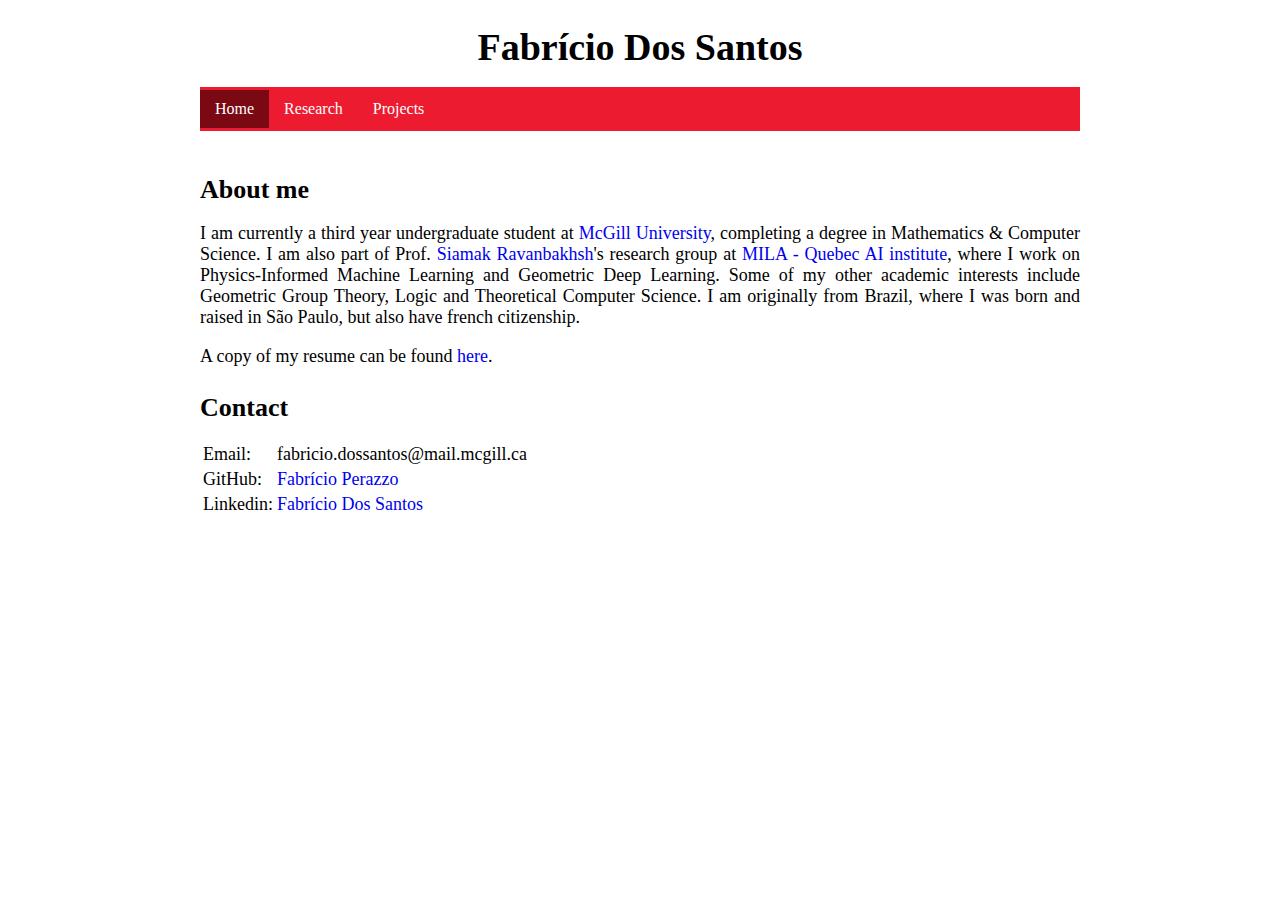
<file: index.html>
<!DOCTYPE html>

<html lang="en">
<head>
	<meta http-equiv="Content-Type" content="text/html; charset=UTF-8">
	<base target="_blank">
	<link rel="stylesheet" type="text/css" href="style.css">
	<title>Fabrício Dos Santos</title>
</head>

<body>

<h1 style="margin-bottom:0pt;"> Fabrício Dos Santos </h1>

<br> 

<nav>
	<ul class="nav">
		<li class="nav"><a class="active" href="./index.html" target="_self">Home</a></li>
		<li class="nav"><a href="./research.html" target="_self">Research</a></li>
		<li class="nav"><a href="./projects.html" target="_self">Projects</a></li>
	</ul>
</nav>

<br>

<h3 style="margin-bottom:0pt;">About me</h3>

<p>
	I am currently a third year undergraduate student at <a href="https://www.mcgill.ca/">McGill University</a>, 
    completing a degree in Mathematics & Computer Science. I am also part of Prof. <a href="https://www.siamak.page/">Siamak Ravanbakhsh</a>'s 
	research group at <a href="https://mila.quebec/">MILA - Quebec AI institute</a>, where I work on Physics-Informed 
	Machine Learning and Geometric Deep Learning. Some of my other academic interests include Geometric Group Theory, 
	Logic and Theoretical Computer Science. I am originally from Brazil, where I was born and raised in São Paulo, but 
	also have french citizenship.
</p>

<p>
	A copy of my resume can be found <a href="./Documents/Resume.pdf">here</a>.
</p>

<h3 style="margin-bottom:0pt;">Contact</h3>

<br>

<table>
<tbody>
	<tr>
		<td>Email:</td>
		<td>fabricio.dossantos@mail.mcgill.ca</td>
	</tr>
	<tr>
		<td>GitHub: </td>
		<td><a href="https://github.com/FabricioPerazzo">Fabrício Perazzo</a></td>
	</tr>
	<tr>
		<td>Linkedin: </td>
		<td><a href="https://www.linkedin.com/in/fabricio-perazzo">Fabrício Dos Santos</a></td>
	</tr>
</tbody>
</table>

</body>
</html>
</file>
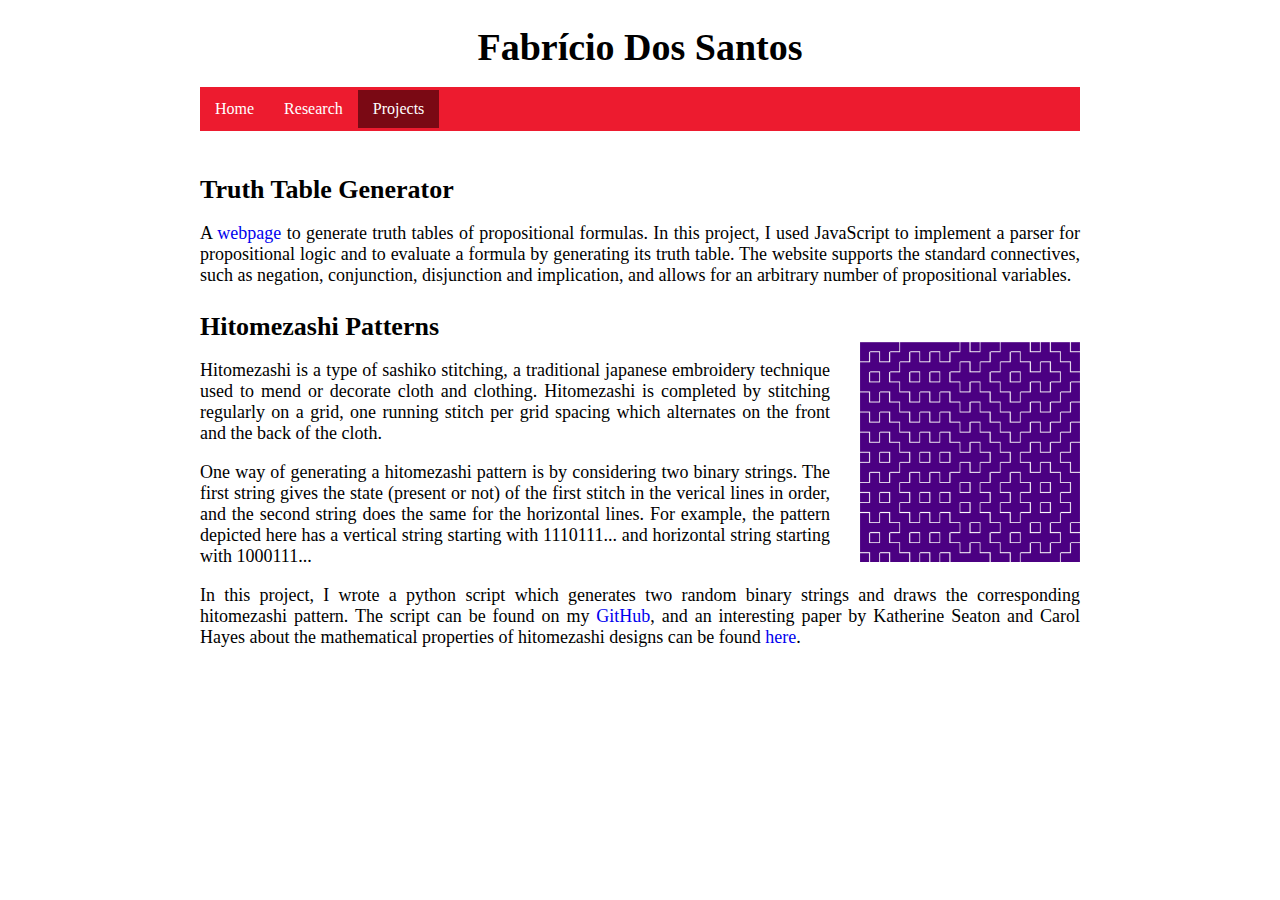
<file: projects.html>
<!DOCTYPE html>

<html lang="en">
<head>
	<meta http-equiv="Content-Type" content="text/html; charset=UTF-8">
	<base target="_blank">
	<link rel="stylesheet" type="text/css" href="style.css">
	<title>Fabrício Dos Santos</title>
</head>

<body>

<h1 style="margin-bottom:0pt;"> Fabrício Dos Santos </h1>

<br> 
	
<nav>
	<ul class="nav">
		<li class="nav"><a href="./index.html" target="_self">Home</a></li>
		<li class="nav"><a href="./research.html" target="_self">Research</a></li>
		<li class="nav"><a class="active" href="./projects.html" target="_self">Projects</a></li>
	</ul>
</nav>
	
<br>
	
<h3 style="margin-bottom:0pt;">Truth Table Generator</h3>

<p>
	A <a href="https://fabricioperazzo.github.io/truth-table/">webpage</a> to generate truth tables of 
	propositional formulas. In this project, I used JavaScript to implement a parser for propositional 
	logic and to evaluate a formula by generating its truth table. The website supports the standard 
	connectives, such as negation, conjunction, disjunction and implication, and allows for an arbitrary 
	number of propositional variables.

<h3 style="margin-bottom:0pt;">Hitomezashi Patterns</h3>

<img id="hitomezashi" src="./Documents/hitomezashi.png" alt="Hitomezashi Stitch Pattern">

<p>
	Hitomezashi is a type of sashiko stitching, a traditional japanese embroidery technique used to mend or 
	decorate cloth and clothing. Hitomezashi is completed by stitching regularly on a grid, one running stitch 
	per grid spacing which alternates on the front and the back of the cloth. 
</p>

<p>
	One way of generating a hitomezashi pattern is by considering two binary strings. The first string gives the
	state (present or not) of the first stitch in the verical lines in order, and the second string does the same
	for the horizontal lines. For example, the pattern depicted here has a vertical string starting with 1110111...
	and horizontal string starting with 1000111... 
</p>

<p>
	In this project, I wrote a python script which generates two random binary strings and draws the corresponding 
	hitomezashi pattern. The script can be found on my <a href="https://github.com/FabricioPerazzo/fabricioperazzo.github.io">GitHub</a>,
	and an interesting paper by Katherine Seaton and Carol Hayes about the mathematical properties of hitomezashi designs can be found
	<a href="https://arxiv.org/abs/2208.12580#:~:text=Two%20mathematical%20aspects%20of%20the,analysed%20using%20these%20two%20ideas.">here</a>.  
</p>
    
</body>
</html>
</file>
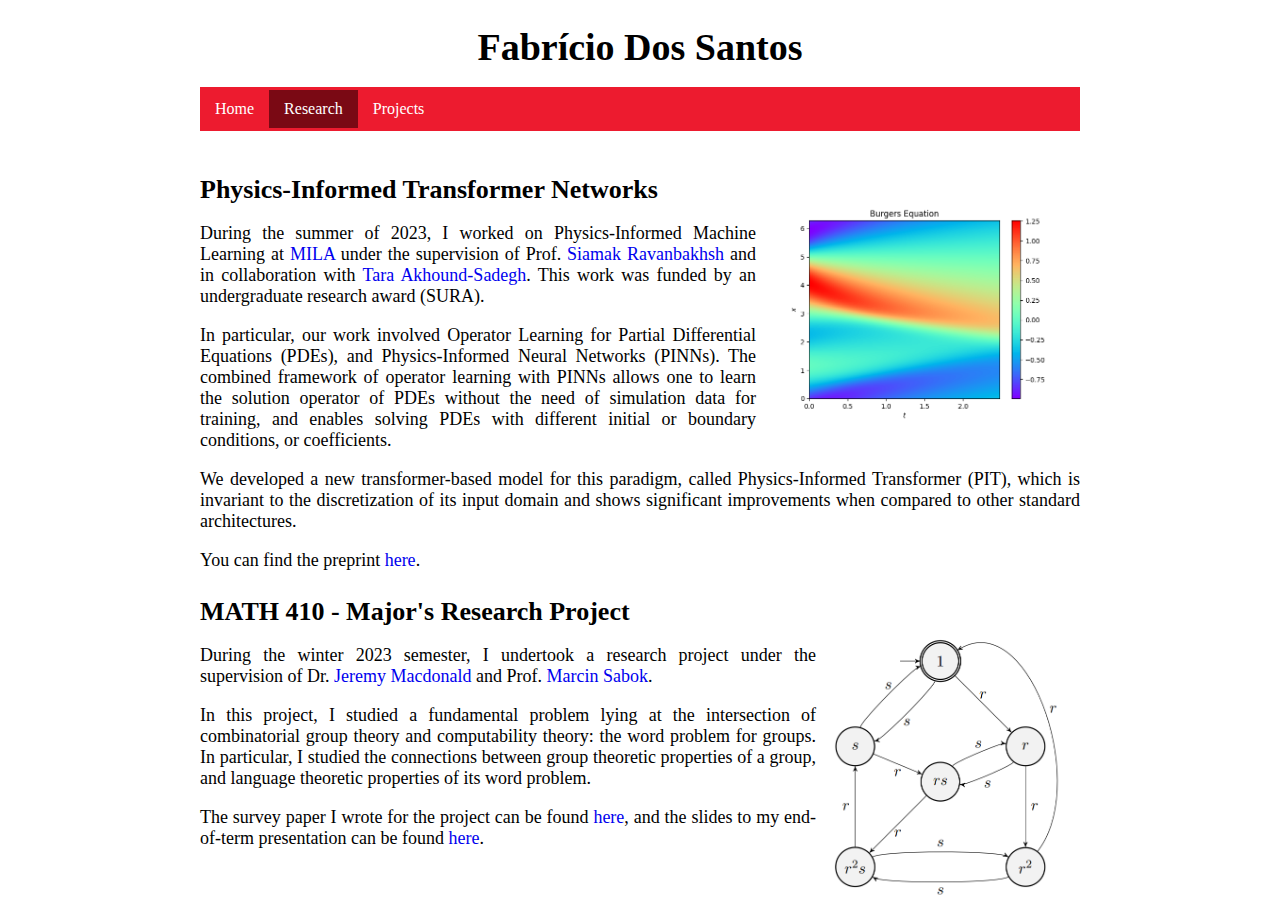
<file: research.html>
<!DOCTYPE html>

<html lang="en">
<head>
	<meta http-equiv="Content-Type" content="text/html; charset=UTF-8">
	<base target="_blank">
	<link rel="stylesheet" type="text/css" href="style.css">
	<title>Fabrício Dos Santos</title>
</head>

<body>

<h1 style="margin-bottom:0pt;"> Fabrício Dos Santos </h1>

<br> 

<nav>
	<ul class="nav">
		<li class="nav"><a href="./index.html" target="_self">Home</a></li>
		<li class="nav"><a class="active" href="./research.html" target="_self">Research</a></li>
		<li class="nav"><a href="./projects.html" target="_self">Projects</a></li>
	</ul>
</nav>

<br>

<h3 style="margin-bottom:0pt;">Physics-Informed Transformer Networks</h3>


<img src="./Documents/pde.png" alt="Heat equation" style="float:right;max-width:30%; margin-left: 30px; margin-right: 30px;">


<p>
	During the summer of 2023, I worked on Physics-Informed Machine Learning at <a href="https://mila.quebec/">MILA</a> 
	under the supervision of Prof. <a href="https://www.siamak.page/">Siamak Ravanbakhsh</a> and in collaboration 
	with <a href="https://mila.quebec/en/person/tara-akhound-sadegh/">Tara Akhound-Sadegh</a>. This work was 
	funded by an undergraduate research award (SURA).
</p>

<p>
	In particular, our work involved Operator Learning for Partial Differential Equations (PDEs), and 
	Physics-Informed Neural Networks (PINNs). The combined framework of operator learning with PINNs allows one 
	to learn the solution operator of PDEs without the need of simulation data for training, and enables solving 
	PDEs with different initial or boundary conditions, or coefficients.
</p>

<p>
	We developed a new transformer-based model for this paradigm, called Physics-Informed Transformer (PIT), 
	which is invariant to the discretization of its input domain and shows significant improvements when 
	compared to other standard architectures.
</p>

<p>
	You can find the preprint <a href="./Documents/PIT_preprint.pdf">here</a>.
</p>

<h3 style="margin-bottom:0pt;">MATH 410 - Major's Research Project</h3>

<img src="./Documents/math410-img.png" alt="DFA for WP(D3)" style="float:right;max-width:30%;">

<p>
	During the winter 2023 semester, I undertook a research project under the supervision of Dr. 
	<a href="https://www.mcgill.ca/mathstat/jeremy-macdonald">Jeremy Macdonald</a> and Prof. 
	<a href="https://www.math.mcgill.ca/msabok/">Marcin Sabok</a>.
</p>

<p>
	In this project, I studied a
	fundamental problem lying at the intersection of combinatorial group theory and computability 
	theory: the word problem for groups. In particular, I studied the connections between group 
	theoretic properties of a group, and language theoretic properties of its word problem.
</p>

<p>
	The 
	survey paper I wrote for the project can be found <a href="./Documents/math410.pdf">here</a>,
	and the slides to my end-of-term presentation can be found <a href="./Documents/slides.pdf">here</a>.
</p>

<br> <br>

</body>
</html>
</file>
<file: style.css>
body {
	margin-left: 200px;
	margin-right: 200px;
}

p {
	font-size: 18px;
	text-align: justify;
}

h1 {
	text-align: center;
	font-size: 38px;
}

h3 {
	font-size: 26px;
}

h3.notes {
margin-bottom: 6pt;
}

h5 {
	padding: 0;
	margin: 0;
	margin-bottom: 5px;
}

table {
	font-size: 18px;
}

ul.nav {
    list-style-type: none;
    margin: 0;
    padding: 0;
    overflow: hidden;
    background-color: #ED1B2F;
}

li.nav {
    float: left;
}

li.nav a {
    display: block;
    color: white;
    text-align: center;
    padding: 10px 15px;
	margin: 0;
    text-decoration: none;
}

li.nav a:hover:not(.active) {
    background-color: #7a0914;
}

.active {
    background-color: #7a0914;
}

ul.nobul {
	list-style-type: none;
	margin: 0cm;
	padding: 0cm;
	padding-left: 0cm;
}

li {
	padding: 3px 0px;
}

li ul {
	margin: 0;
	padding: 3px 25px;
}

li dd {
	margin: 0;
	padding: 3px 10px;
}

a:link {
    text-decoration: none;
}

a:visited {
    text-decoration: none;
}

a:hover {
    text-decoration: underline;
}

a:active {
    text-decoration: underline;
}

ul.spaced li { 
margin-bottom: 8pt; 
}

p.indented {
	padding-left: 1em;
}

ul.indented {
	margin-left: 1em;
	margin-top: 0pt;
}

summary::-webkit-details-marker {
color: rgb(101,115,156);
}

table td, table td * {
vertical-align: top;
}

ul.arrow li:before {
content: '\21D2'; 
margin-left: -33px; 
margin-right: 13px;
}

ul.highlight {
list-style-type: circle;
}

#hitomezashi {
	float: right;
	max-width: 25%;
	margin-left: 30px;
}
</file>
